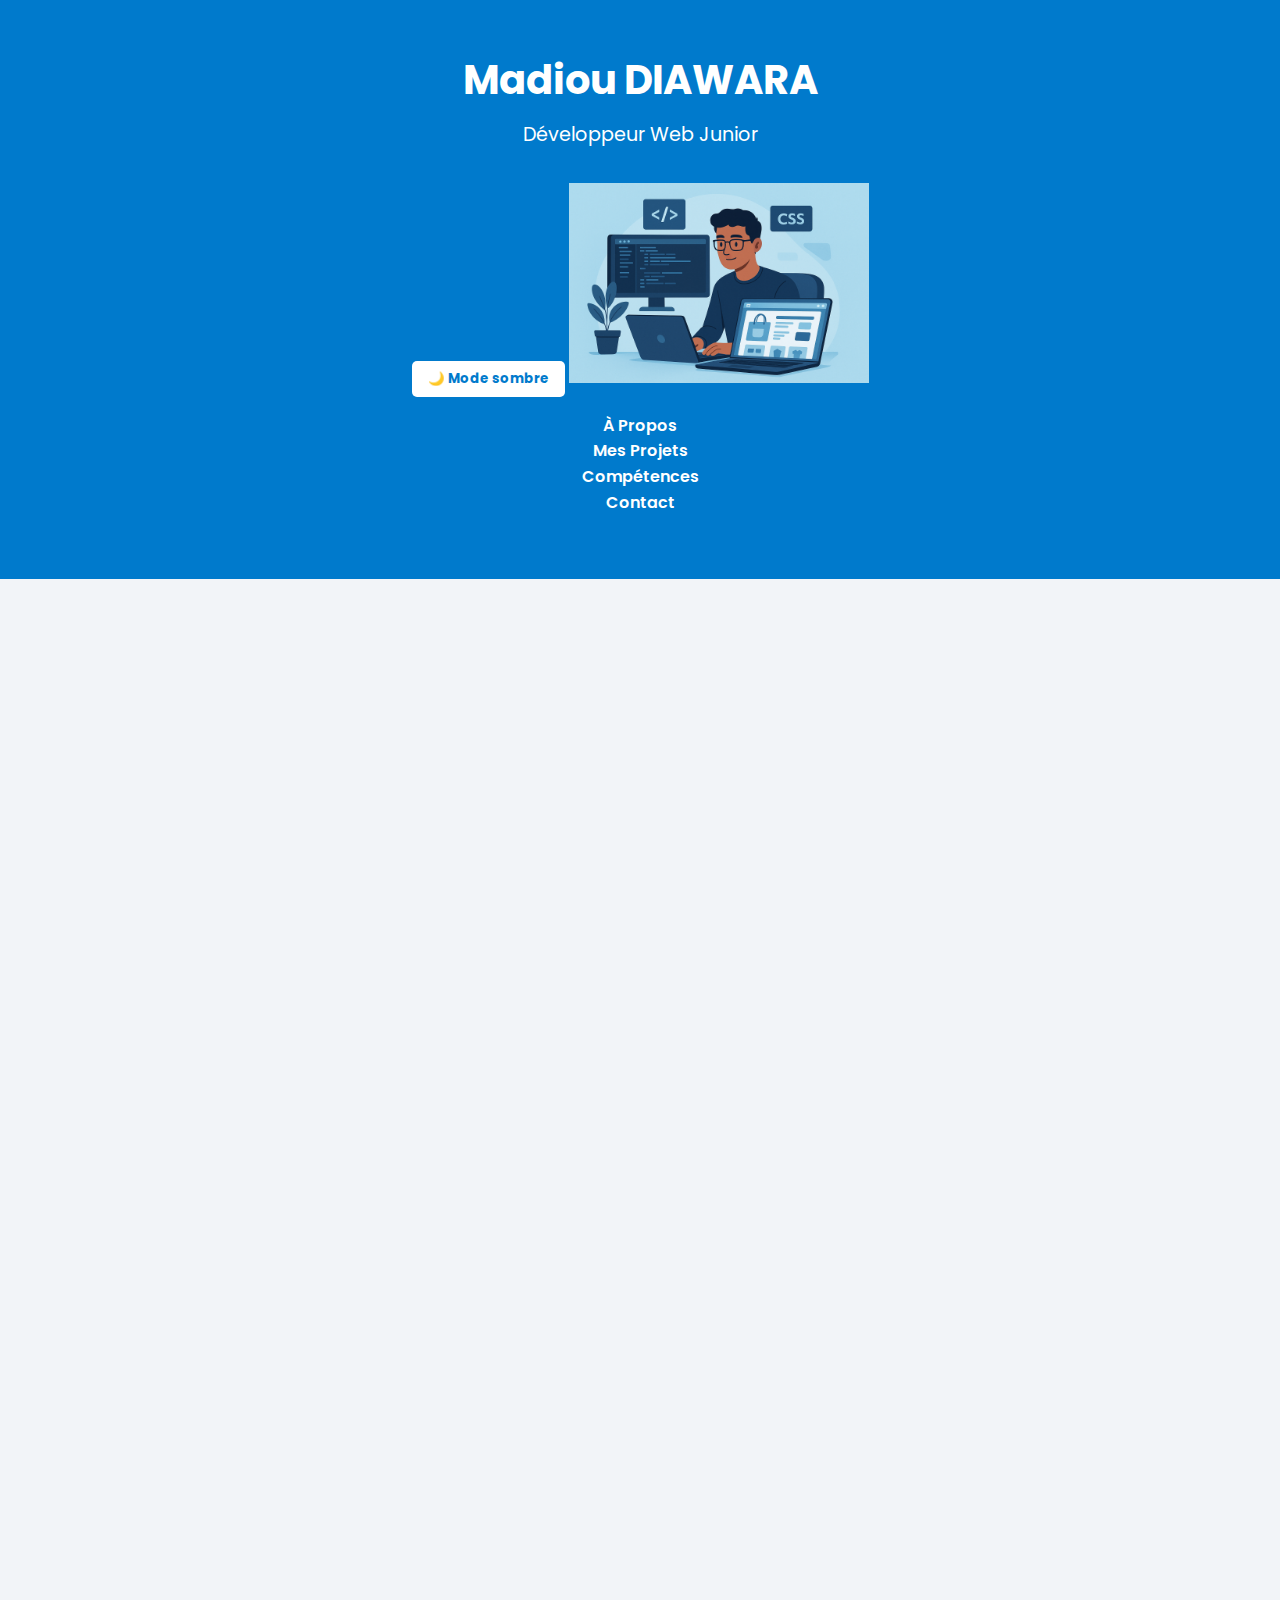
<file: index.html>
<!DOCTYPE html>
<html lang="en">
<head>
  <meta charset="UTF-8">
  <title>Portfolio - Madiou DIAWARA</title>
  <meta name="viewport" content="width=device-width, initial-scale=1.0">
  <link href="https://fonts.googleapis.com/css2?family=Poppins:wght@300;500;700&display=swap" rel="stylesheet">
  <link rel="stylesheet" href="https://cdnjs.cloudflare.com/ajax/libs/font-awesome/6.5.0/css/all.min.css">
  <link rel="stylesheet" href="style.css">
  <style>
  html {
    scroll-behavior: smooth;
  }
</style>

</head>
<body>

  <header>
    <h1>Madiou DIAWARA</h1>
    <p>Développeur Web Junior</p>
    <button id="theme-toggle">🌙 Mode sombre</button>
    <img src="./images/file_000000008c5461f8a37541772739a0ff.png" alt="Illustration développeur">
    <nav>
      <ul type="none">
        <li><a href="#about">À Propos</a></li>
        <li><a href="#projects">Mes Projets</a></li>
        <li><a href="#skills">Compétences</a></li>
        <li><a href="#contact">Contact</a></li>
      </ul>
    </nav>
  </header>

  <section id="about">
    <h2 class="section-title">À propos</h2>
    <p>Passionné par le développement web, j’ai suivi une formation complète chez GoMyCode où j’ai acquis des compétences solides en HTML, CSS, JavaScript et React. J’aime créer des interfaces propres, réactives et accessibles. J’ai récemment lancé une boutique Shopify appelée <strong>AfroTek Accessoires</strong>, qui reflète mon goût pour le web design et l’entrepreneuriat numérique.</p>

    <a class="btn-contact" href="CV_Diawara_real.docx" download>Télécharger mon CV 📄</a>
  </section>

  <section id="projects">
  <h2 class="section-title">Mes Projets</h2>

  <div class="project fade-in">
  <h3>Exercices de formation GoMyCode</h3>
      <p>Petits projets pratiques réalisés pendant ma formation, couvrant les bases du front-end : mise en page, responsive design, composants, etc.</p>
 </div>
  <div class="project fade-in">
    <h3>Site Portfolio Personnel</h3>
    <p>Un portfolio responsive pour présenter mon profil, compétences, projets et contact.</p>
    <p><strong>Technologies :</strong> HTML, CSS, JavaScript</p>
  </div>

  <div class="project fade-in" style="animation-delay: 0.2s;">
    <h3>AfroTek Accessoires (Shopify)🛍️</h3>
    <p>Boutique en ligne spécialisée dans les vêtements et accessoires en laine tricotée.</p>
    <p><strong>Technologies :</strong> Shopify, CSS</p>
  </div>
  <div style="display: flex; justify-content: center;">
    <img src="images/apercu-shopify.png" 
         alt="Aperçu AfroTek Accessoires"
         style="width: 100%; max-width: 400px; margin-top: 1rem; border-radius: 10px; box-shadow: 0 2px 10px rgba(0,0,0,0.1);" />
  </div>
</div>
  
  <div class="project fade-in">
  <h3>Quiz Culture Générale 🧠</h3>
  <p>Une application interactive de quiz proposant des questions à choix multiples sur divers sujets de culture générale. Elle affiche le score à la fin et permet de recommencer.</p>
  <p><strong>Fonctionnalités :</strong> navigation question par question, score automatique, feedback visuel.</p>
  <p><strong>Technologies :</strong> HTML, CSS, JavaScript</p>
  <a class="btn-contact" href="quiz-culture-generale/index.html" target="_blank">🎮 Lancer le Quiz</a>
</div>


<div style="display: flex; justify-content: center;">
  <img 
  src="images/apercu-quiz.png" 
  alt="Aperçu du quiz culture générale"
  style="width: 100%; max-width: 400px; margin-top: 1rem; border-radius: 10px; box-shadow: 0 2px 10px rgba(0,0,0,0.1);"
/>
</div>

<section id="skills">
  <h2 class="section-title">Compétences</h2>
  <ul class="skills-list fade-in" style="animation-delay: 0.6s;">
    <li>HTML / CSS (Responsive Design)</li>
    <li>JavaScript (ES6), React ( en cours d'apprentissage)</li>
    <li>Shopify (création et gestion de boutique)</li>
    <li>Git & GitHub (versionning)</li>
  </ul>
</section>

  <section class="contact">
    <h2 class="section-title">Contact</h2>
    <div class="contact-icons">
      <a href="mailto:madioudiawara324@gmail.com" title="Email"><i class="fas fa-envelope"></i></a>
      <a href="https://github.com/MAdiou16" target="_blank" title="GitHub"><i class="fab fa-github"></i></a>
      <a href="https://wa.me/221785133076" target="_blank" title="WhatsApp">
  <i class="fab fa-whatsapp" style="font-size: 1.8rem;"></i>
</a>

    </div>

    <a class="btn-contact" href="contact.html">📨 Me contacter via formulaire</a>
  </section>

  <footer>
    &copy; 2025 Madiou DIAWARA - Portfolio Personnel
  </footer>
   <script src="main.js"></script>
</body>
</html>
</file>
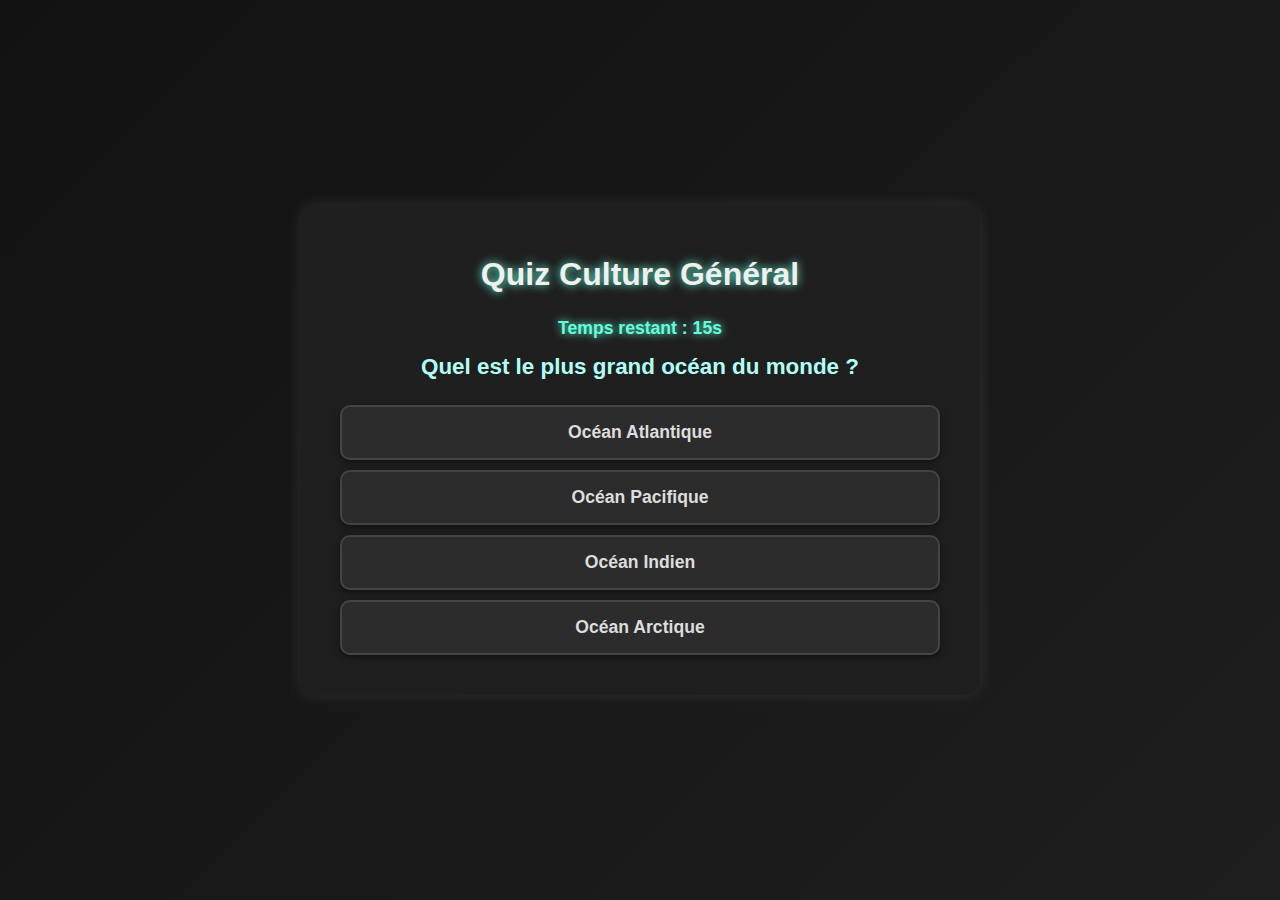
<file: quiz-culture-generale/index.html>
<!DOCTYPE html>
<html lang="en">
<head>
    <meta charset="UTF-8">
    <meta name="viewport" content="width=device-width, initial-scale=1.0">
    <title>Quiz Application</title>
    <link rel="stylesheet" href="style.css">
</head>
<body>

<div id="quiz-container">
    <h1>Quiz Culture Général</h1>
    <div id="timer">Temps restant : 15s </div>
    <div id="question">Chargement...</div>
    <div id="answers"></div>
    <button id="next-btn">Suivant</button>
</div>



   <script src="main.js"></script> 
</body>
</html>
</file>
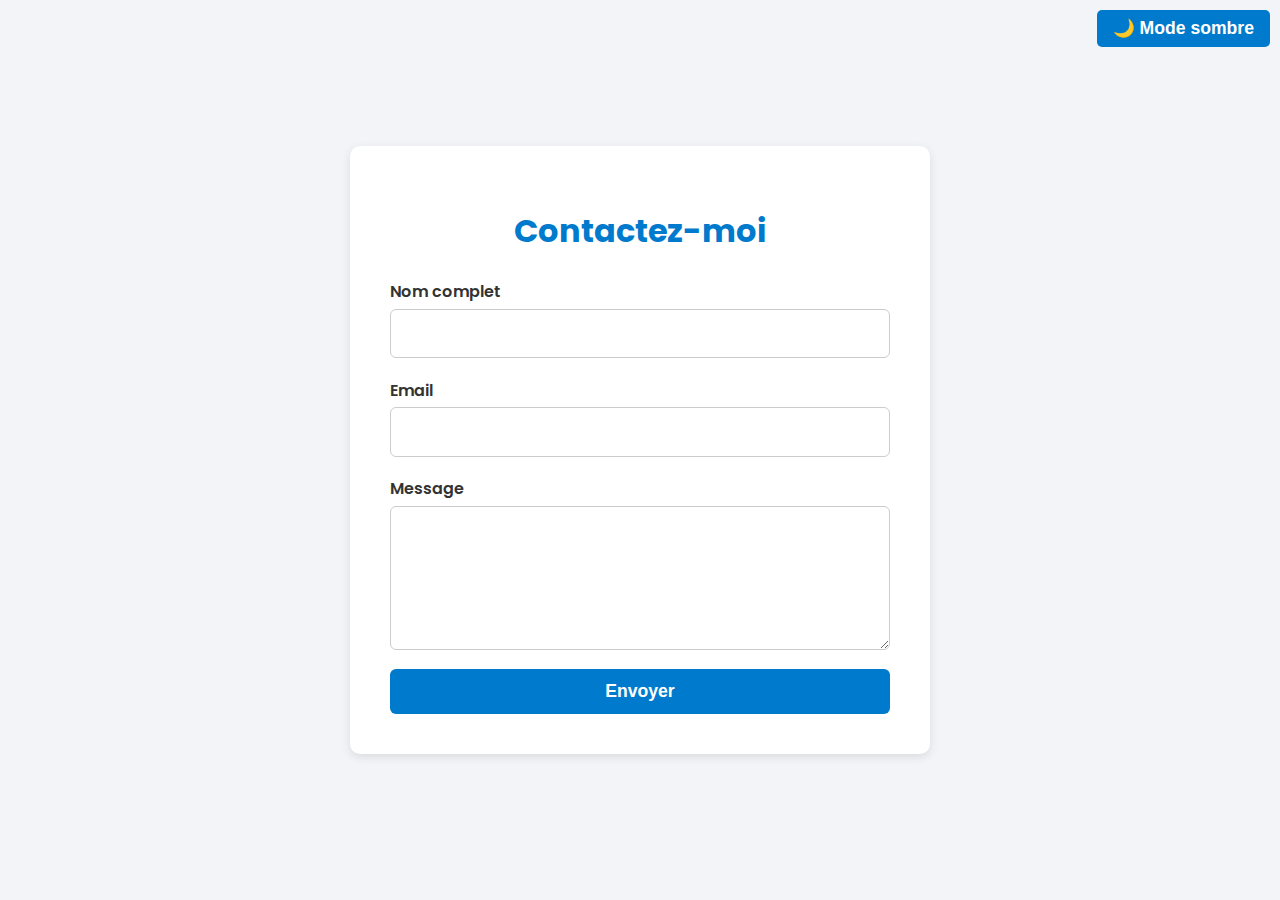
<file: contact.html>
<!DOCTYPE html>
<html lang="fr">
<head>
  <meta charset="UTF-8" />
  <meta name="viewport" content="width=device-width, initial-scale=1" />
  <title>Contact - Madiou DIAWARA</title>
  <link href="https://fonts.googleapis.com/css2?family=Poppins:wght@300;500;700&display=swap" rel="stylesheet" />
  <style>
    body {
      font-family: 'Poppins', sans-serif;
      background: #f2f4f8;
      margin: 0; padding: 0;
      color: #333;
      display: flex;
      justify-content: center;
      align-items: center;
      min-height: 100vh;
    }

    main {
      background: white;
      padding: 2.5rem;
      border-radius: 10px;
      box-shadow: 0 3px 10px rgba(0,0,0,0.1);
      width: 90%;
      max-width: 500px;
    }

    h1 {
      margin-bottom: 1.5rem;
      color: #007acc;
      text-align: center;
    }

    form {
      display: flex;
      flex-direction: column;
    }

    label {
      margin-bottom: 0.3rem;
      font-weight: 600;
    }

    input, textarea {
      padding: 0.7rem 1rem;
      margin-bottom: 1.2rem;
      border: 1.8px solid #ccc;
      border-radius: 6px;
      font-size: 1rem;
      font-family: 'Poppins', sans-serif;
      transition: border-color 0.3s;
    }

    input:focus, textarea:focus {
      border-color: #007acc;
      outline: none;
    }

    textarea {
      resize: vertical;
      min-height: 120px;
    }

    button {
      background: #007acc;
      color: white;
      font-weight: 700;
      font-size: 1.1rem;
      border: none;
      border-radius: 6px;
      padding: 12px;
      cursor: pointer;
      transition: background 0.3s;
    }

    button:hover {
      background: #005a9e;
    }

    /* Responsive */
    @media (max-width: 400px) {
      main {
        padding: 1.5rem;
      }
    }

    /* Mode sombre */
    body.dark {
      background-color: #1e1e1e;
      color: #ddd;
      display: flex;
      justify-content: center;
      align-items: center;
      min-height: 100vh;
    }

    body.dark main {
      background: #2a2a2a;
      box-shadow: 0 3px 10px rgba(255,255,255,0.1);
    }

    body.dark input, body.dark textarea {
      background: #444;
      border-color: #555;
      color: #ddd;
    }

    body.dark input:focus, body.dark textarea:focus {
      border-color: #64b5f6;
    }

    body.dark button {
      background: #64b5f6;
      color: #111;
    }

    body.dark button:hover {
      background: #428ecf;
    }

  </style>
</head>
<body>

  <main>
    <h1>Contactez-moi</h1>
    <form action="mailto:madioudiawara324@gmail.com" method="POST" enctype="text/plain">
      <label for="name">Nom complet</label>
      <input type="text" id="name" name="Nom" required />

      <label for="email">Email</label>
      <input type="email" id="email" name="Email" required />

      <label for="message">Message</label>
      <textarea id="message" name="Message" required></textarea>

      <button type="submit">Envoyer</button>
    </form>
  </main>

  <script>
    // Même bouton mode sombre que index.html
    const btn = document.createElement('button');
    btn.id = 'theme-toggle';
    btn.textContent = '🌙 Mode sombre';
    btn.style.position = 'fixed';
    btn.style.top = '10px';
    btn.style.right = '10px';
    btn.style.padding = '8px 16px';
    btn.style.border = 'none';
    btn.style.borderRadius = '5px';
    btn.style.background = '#007acc';
    btn.style.color = 'white';
    btn.style.cursor = 'pointer';
    document.body.appendChild(btn);

    btn.addEventListener('click', () => {
      document.body.classList.toggle('dark');
      btn.textContent = document.body.classList.contains('dark') ? '☀️ Mode clair' : '🌙 Mode sombre';
    });
  </script>

</body>
</html>
</file>
<file: style.css>
* {
      margin: 0; padding: 0; box-sizing: border-box;
      font-family: 'Poppins', sans-serif;
    }

    body {
      background-color: #f2f4f8;
      color: #333;
      line-height: 1.6;
      transition: background 0.4s, color 0.4s;
    }

    header {
      background: #007acc;
      color: #fff;
      padding: 3rem 1rem;
      text-align: center;
    }

    header img {
      max-width: 300px;
      margin-top: 2rem;
    }

    header h1 {
      font-size: 2.5rem;
    }

    header p {
      font-size: 1.2rem;
      margin-top: 0.5rem;
    }

    nav {
  display: flex;
  justify-content: center;
  gap: 1.5rem;
  background: #007acc;
  padding: 1rem;
}

nav a {
  color: white;
  text-decoration: none;
  font-weight: 600;
  transition: color 0.3s;
}

nav a:hover {
  color: #ffdd57;
}

    #theme-toggle {
      margin-top: 1rem;
      padding: 8px 16px;
      border: none;
      border-radius: 5px;
      background: #fff;
      color: #007acc;
      font-weight: bold;
      cursor: pointer;
    }

    section {
      padding: 3rem 1.5rem;
      max-width: 1000px;
      margin: auto;
      opacity: 0;
      transform: translateY(30px);
      animation: fadeInUp 1s ease forwards;
    }

    @keyframes fadeInUp {
      to {
        opacity: 1;
        transform: translateY(0);
      }
    }

    .section-title {
      font-size: 2rem;
      margin-bottom: 1.5rem;
      color: #007acc;
    }

    .project {
      background: #fff;
      border-radius: 8px;
      padding: 1.5rem;
      margin-bottom: 1.5rem;
      box-shadow: 0 2px 6px rgba(0,0,0,0.1);
      transition: transform 0.3s;
    }

    .project:hover {
      transform: scale(1.02);
    }

    .project h3 {
      margin-bottom: 0.5rem;
      color: #222;
    }

    .contact a {
      display: inline-block;
      margin: 0.5rem;
      color: #007acc;
      font-size: 1.1rem;
      text-decoration: none;
      transition: color 0.3s;
    }

    .contact a:hover {
      color: #005a9e;
    }

    .contact-icons i {
      font-size: 1.8rem;
      margin: 0 10px;
      color: #007acc;
      transition: transform 0.3s;
    }

    .contact-icons i:hover {
      transform: scale(1.2);
    }

    .btn-contact {
      display: inline-block;
      margin-top: 1.5rem;
      background: #007acc;
      color: white;
      padding: 10px 20px;
      border-radius: 5px;
      text-decoration: none;
      transition: background 0.3s;
    }

    .btn-contact:hover {
      background: #005a9e;
    }

    footer {
      text-align: center;
      padding: 2rem 1rem;
      background: #eee;
      margin-top: 2rem;
    }

    /* MODE SOMBRE */
    body.dark {
      background-color: #1e1e1e;
      color: #ddd;
    }

    body.dark header {
      background: #111;
      color: #fff;
    }

    body.dark .project {
      background: #2a2a2a;
    }

    body.dark footer {
      background: #111;
      color: #aaa;
    }

    body.dark a {
      color: #64b5f6;
    }

    body.dark .btn-contact {
      background: #64b5f6;
      color: #111;
    }

    body.dark .btn-contact:hover {
      background: #428ecf;
    }

    body.dark #theme-toggle {
      background: #333;
      color: #64b5f6;
    }

    /* Animations fade-in */
@keyframes fadeInUp {
  0% {
    opacity: 0;
    transform: translateY(20px);
  }
  100% {
    opacity: 1;
    transform: translateY(0);
  }
}

.fade-in {
  opacity: 0;
  animation-name: fadeInUp;
  animation-duration: 0.8s;
  animation-fill-mode: forwards;
  animation-timing-function: ease-out;
}

/* Section Projets */
#projects .project {
  background: #fff;
  border-radius: 10px;
  padding: 1.8rem;
  margin-bottom: 1.6rem;
  box-shadow: 0 4px 12px rgba(0,0,0,0.1);
  transition: transform 0.3s ease;
}

#projects .project:hover {
  transform: translateY(-6px);
  box-shadow: 0 8px 20px rgba(0,0,0,0.15);
}

/* Section Compétences */
.skills-list {
  list-style: none;
  padding: 0;
  display: flex;
  flex-wrap: wrap;
  gap: 1rem;
  margin-top: 1rem;
}

.skills-list li {
  background: #007acc;
  color: #fff;
  padding: 0.6rem 1.3rem;
  border-radius: 25px;
  font-weight: 600;
  font-size: 1rem;
  box-shadow: 0 2px 6px rgba(0,122,204,0.5);
  transition: background-color 0.3s ease;
  cursor: default;
}

.skills-list li:hover {
  background-color: #005a9e;
}

/* Responsive */
@media (max-width: 600px) {
  .skills-list {
    justify-content: center;
  }
  #projects .project {
    padding: 1.3rem;
  }
}

.fade-in {
  opacity: 0;
  transform: translateY(20px);
  animation-name: fadeInUp;
  animation-duration: 0.8s;
  animation-fill-mode: forwards;
  animation-timing-function: ease-out;
  animation-play-state: paused; /* l’animation est en pause au départ */
}
</file>
<file: quiz-culture-generale/style.css>
/* Corps de la page - fond sombre */
body {
  font-family: 'Segoe UI', Tahoma, Geneva, Verdana, sans-serif;
  background: linear-gradient(135deg, #121212, #1e1e1e);
  margin: 0;
  padding: 0;
  display: flex;
  justify-content: center;
  align-items: center;
  min-height: 100vh;
  color: #eee;
}

/* Conteneur quiz - fond sombre et légèrement transparent */
#quiz-container {
  background-color: #1f1f1f;
  padding: 30px 40px;
  border-radius: 15px;
  box-shadow: 0 0 15px rgba(255, 255, 255, 0.1);
  width: 95%;
  max-width: 600px;
  text-align: center;
}

/* Titre */
h1 {
  font-weight: 700;
  font-size: 2rem;
  margin-bottom: 25px;
  color: #f0f0f0;
  text-shadow: 0 0 10px #64ffda;
}

/* Question */
#question {
  font-size: 1.4rem;
  margin-bottom: 25px;
  font-weight: 600;
  color: #b2fef7;
}

/* Timer */
#timer {
  font-weight: 700;
  font-size: 1.1rem;
  margin-bottom: 15px;
  color: #64ffda;
  text-shadow: 0 0 8px #64ffda;
}

/* Boutons réponses */
.btn {
  display: block;
  background-color: #2c2c2c;
  border: 2px solid #444;
  color: #ddd;
  padding: 15px;
  margin: 10px 0;
  width: 100%;
  cursor: pointer;
  border-radius: 10px;
  font-size: 1.1rem;
  font-weight: 600;
  transition: all 0.3s ease;
  box-shadow: 0 2px 6px rgba(0,0,0,0.5);
}

.btn:hover:not(:disabled) {
  background-color: #00bfa5;
  border-color: #00bfa5;
  color: #121212;
  box-shadow: 0 4px 15px #00bfa5;
}

.btn:disabled {
  cursor: default;
  opacity: 0.6;
}

/* Correct answer */
.correct {
  background-color: #00bfa5 !important;
  border-color: #00bfa5 !important;
  color: #121212 !important;
  box-shadow: 0 0 15px #00bfa5;
}

/* Incorrect answer */
.incorrect {
  background-color: #ff5252 !important;
  border-color: #ff5252 !important;
  color: #121212 !important;
  box-shadow: 0 0 15px #ff5252;
}

/* Bouton Suivant */
#next-btn {
  background-color: #64ffda;
  border: none;
  padding: 15px 30px;
  margin-top: 20px;
  cursor: pointer;
  border-radius: 12px;
  font-weight: 700;
  font-size: 1.2rem;
  color: #121212;
  box-shadow: 0 4px 12px #64ffdaaa;
  transition: all 0.3s ease;
  display: none;
}

#next-btn:hover {
  background-color: #1de9b6;
  box-shadow: 0 6px 20px #1de9b699;
}

/* Score final */
#answers p {
  font-size: 1.3rem;
  font-weight: 700;
  color: #64ffda;
  text-shadow: 0 0 15px #64ffdabb;
}
</file>
